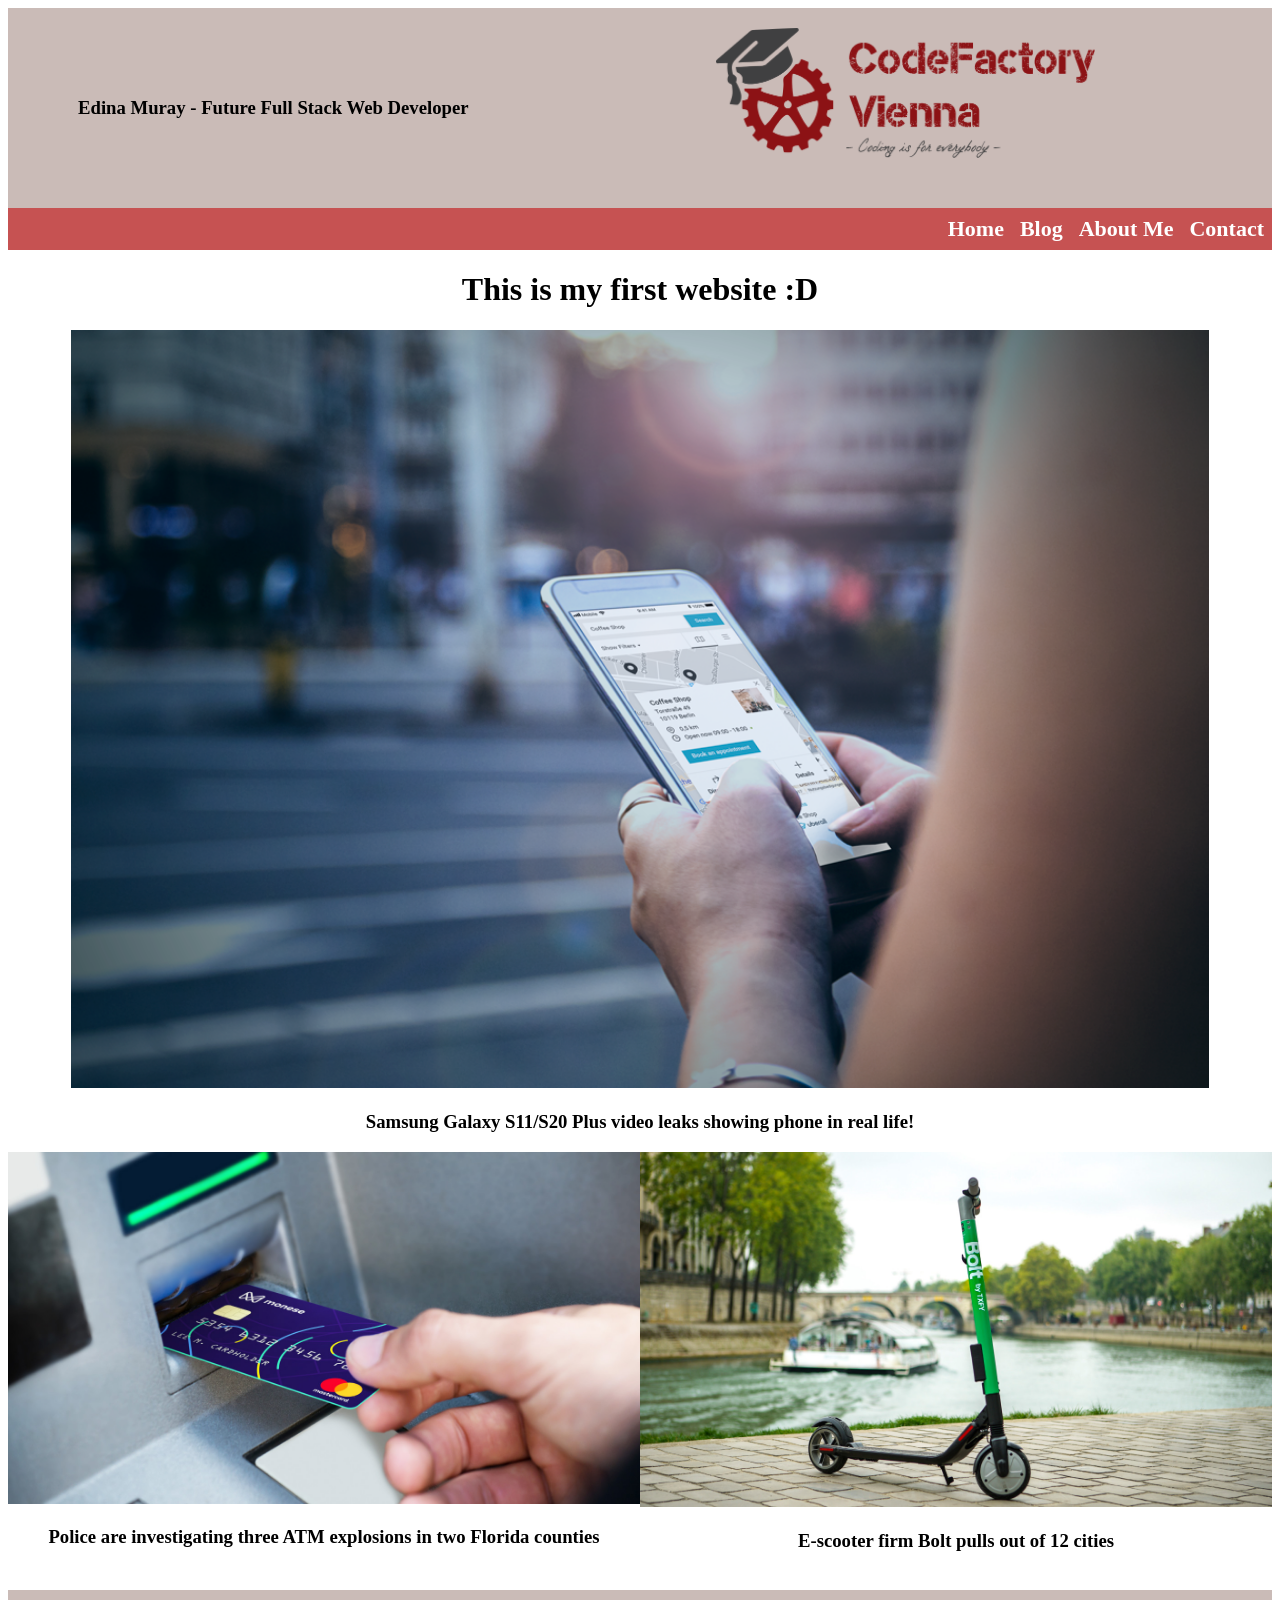
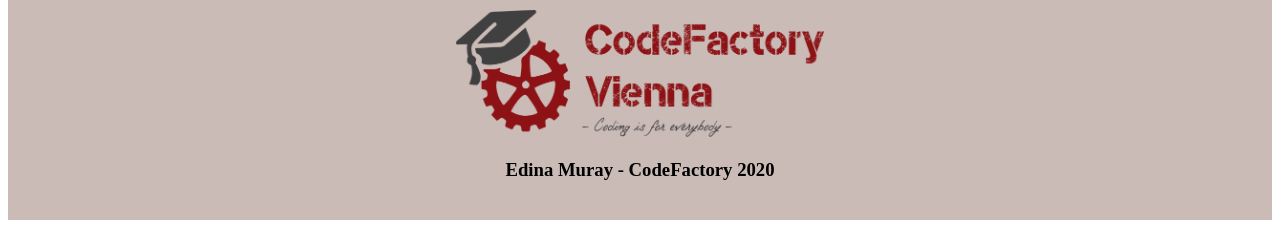
<file: index.html>
<!DOCTYPE html>
<html lang="en">


<head>
    <meta charset="UTF-8">
    <meta name="viewport" content="width=device-width, initial-scale=1.0">
    <link rel="stylesheet" href="style.css">

    <title>First Blog Page</title>
    
    <style>
        body{
            text-align: center;
            font-family:'Times New Roman', serif;
            }
     </style>

</head>


<body>

    <div class="header">
            <h3>Edina Muray - Future Full Stack Web Developer</h3>
            <img src="img/logo.png" alt="logo">
    </div>

    <nav>
        <ul>
            <li style="float:right"><a href="Contact.html"><b>Contact</b></a></li>
            <li style="float:right"><a href="About Me.html"><b>About Me</b></a></li>
            <li style="float:right"><a href="Blog.html"><b>Blog</b></a></li>
            <li style="float:right"><a href="Home.html"><b>Home</b></a></li>
        </ul>
    </nav>

    <div>
        <h1>This is my first website :D</h1>
    </div>

   <div class="single">
        <img src="img/Phone.png" alt="Phone">
        <h3>Samsung Galaxy S11/S20 Plus video leaks showing phone in real life!</h3>
    </div>

        
    <div class="row">
        <div class="column">
            <img src="img/Debit_card_ATM.jpg" alt="Debit_card_ATM" style="max-width:100%;height:auto;">
            <h3>Police are investigating three ATM explosions in two Florida counties</h3>
        </div>

        <div class="column">
            <img src="img/Taxify-Scooters.jpg" alt="Taxify-Scooters" style="max-width:100%;height:auto;">
            <h3>E-scooter firm Bolt pulls out of 12 cities</h3>
        </div>
    </div>


<footer class="footer">
        <img src="img/logo.png" alt="logo" width="30%">
        <span><h3>Edina Muray - CodeFactory 2020</h3></span>
</footer>


</body>

</html>
</file>
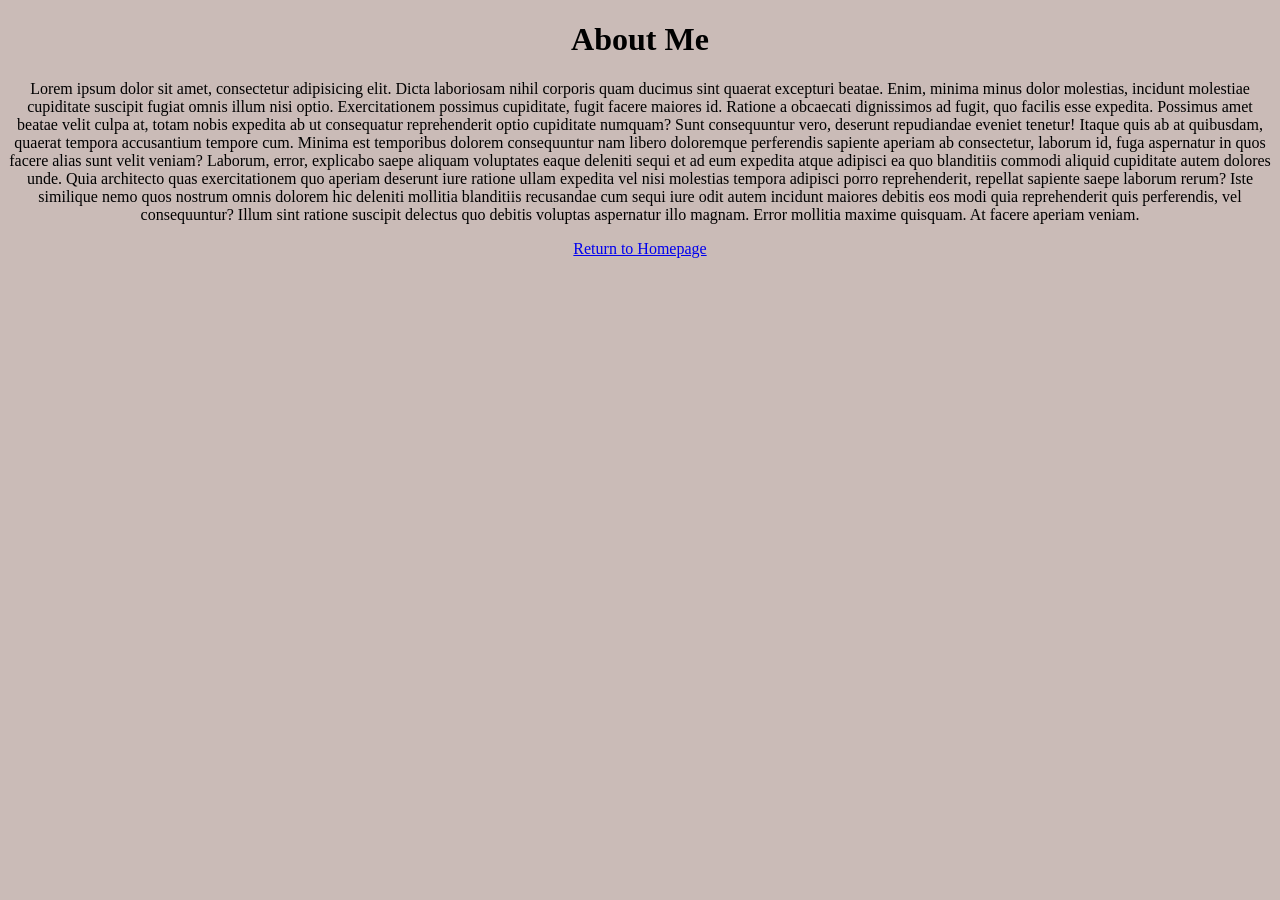
<file: About Me.html>
<!DOCTYPE html>
<html lang="en">
<head>
    <meta charset="UTF-8">
    <meta name="viewport" content="width=device-width, initial-scale=1.0">
    <title>About Me</title>
    <style>
        body{
     		background-color:#CABBB7;
            text-align: center;
            font-family:'Times New Roman', serif;
        }

        h2{
            text-decoration: underline;
        }
    </style>
</head>

<body>
    <h1>About Me</h1>
    <div>
        <p>
            Lorem ipsum dolor sit amet, consectetur adipisicing elit. Dicta laboriosam nihil corporis quam ducimus sint quaerat excepturi beatae. Enim, minima minus dolor molestias, incidunt molestiae cupiditate suscipit fugiat omnis illum nisi optio. Exercitationem possimus cupiditate, fugit facere maiores id. Ratione a obcaecati dignissimos ad fugit, quo facilis esse expedita. Possimus amet beatae velit culpa at, totam nobis expedita ab ut consequatur reprehenderit optio cupiditate numquam? Sunt consequuntur vero, deserunt repudiandae eveniet tenetur! Itaque quis ab at quibusdam, quaerat tempora accusantium tempore cum. Minima est temporibus dolorem consequuntur nam libero doloremque perferendis sapiente aperiam ab consectetur, laborum id, fuga aspernatur in quos facere alias sunt velit veniam? Laborum, error, explicabo saepe aliquam voluptates eaque deleniti sequi et ad eum expedita atque adipisci ea quo blanditiis commodi aliquid cupiditate autem dolores unde. Quia architecto quas exercitationem quo aperiam deserunt iure ratione ullam expedita vel nisi molestias tempora adipisci porro reprehenderit, repellat sapiente saepe laborum rerum? Iste similique nemo quos nostrum omnis dolorem hic deleniti mollitia blanditiis recusandae cum sequi iure odit autem incidunt maiores debitis eos modi quia reprehenderit quis perferendis, vel consequuntur? Illum sint ratione suscipit delectus quo debitis voluptas aspernatur illo magnam. Error mollitia maxime quisquam. At facere aperiam veniam.
        </p>
    </div>
    
    <a href="index.html">Return to Homepage</a>
    
</body>
</html>
</file>
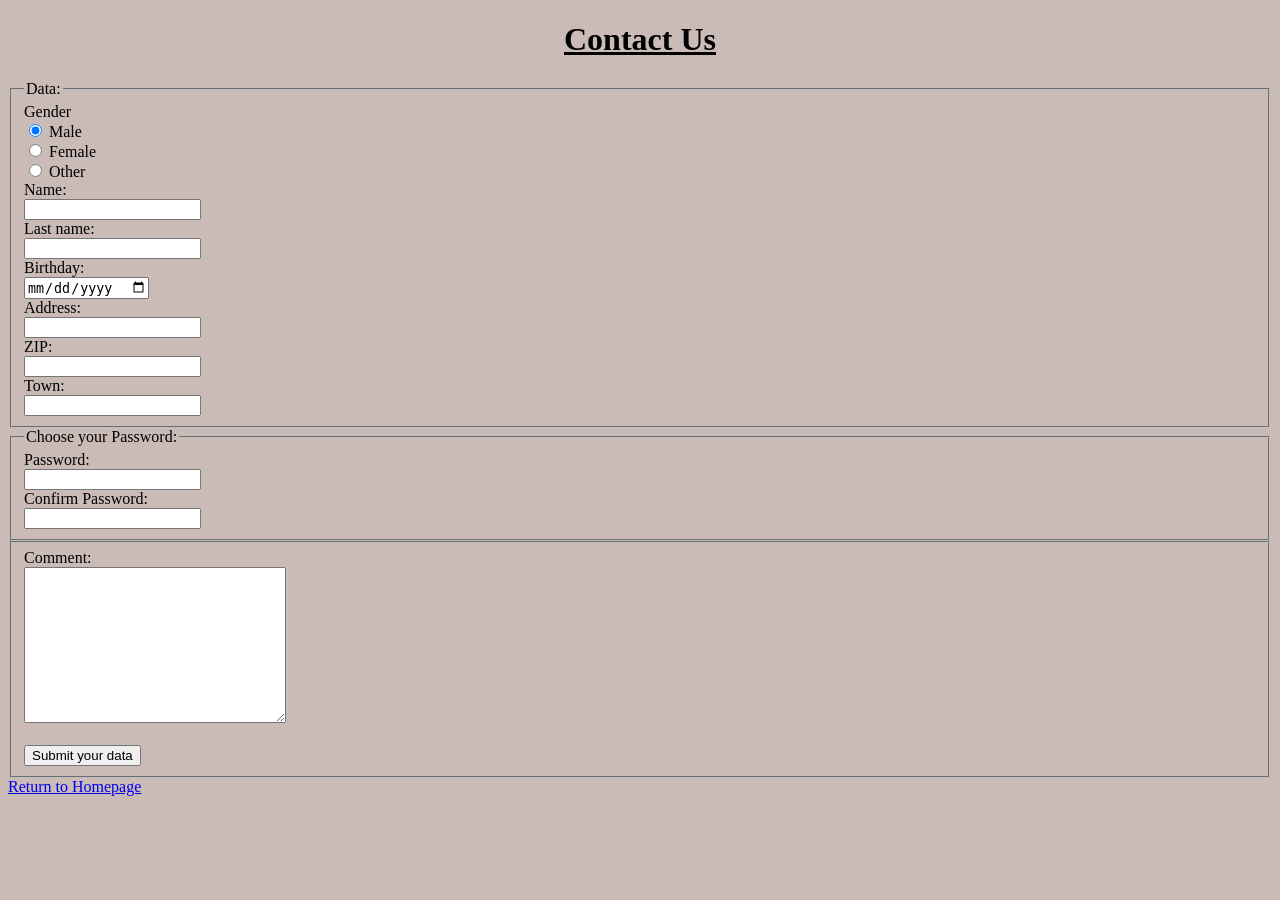
<file: Contact.html>
<!DOCTYPE html>

<html lang="de">
<head>
    <meta charset="UTF-8">
    <meta name="viewport" content="width=device-width, initial-scale=1.0">
    <title>Contact</title>
    <style>
        body{
     		background-color:#CABBB7;
            font-family:'Times New Roman', serif;
        }

        h1{
            text-decoration: underline;
            text-align: center;
        }
    </style>
</head>
<body>

<form>
    <h1>Contact Us</h1>
	<fieldset>
		<legend>
			Data:
		</legend>
		<label>Gender</label><br>
		  <input type="radio" name="gender" value="male" checked> Male <br/>
	      <input type="radio" name="gender" value="female"> Female <br/>
	      <input type="radio" name="gender" value="other"> Other <br/>      
		<label>
			Name:
		</label><br>
		<input type="text" name="Name"><br>
		<label>
			Last name:
		</label><br>
		<input type="text" name="Last name"><br>
		<label>
			Birthday:
		</label><br>
		<input type="date" name="Birthday"><br>
		<label>
			Address:
		</label><br>
		<input type="text" name="Address"><br>
		<label>
			ZIP:
		</label><br>
		<input type="number" name="ZIP"><br>
		<label>
			Town:
		</label><br>
		<input type="text" name="Town"><br>
	</fieldset>
	<fieldset>
		<legend>
			Choose your Password:
		</legend>
		<label>
			Password:
		</label><br>
		<input type="password" name="Password"><br>
		<label>
			Confirm Password:
		</label><br>
		<input type="password" name="Confirm Password">
	</fieldset>
	<fieldset>
		Comment: <br/>
	      <textarea name="message" rows="10" cols="30">
	      </textarea>
	      <br/>
	      <br/>
	      <input type="submit" value="Submit your data">
	</fieldset>
</form>

<a href="index.html">Return to Homepage</a>

</body>
</html>
</file>
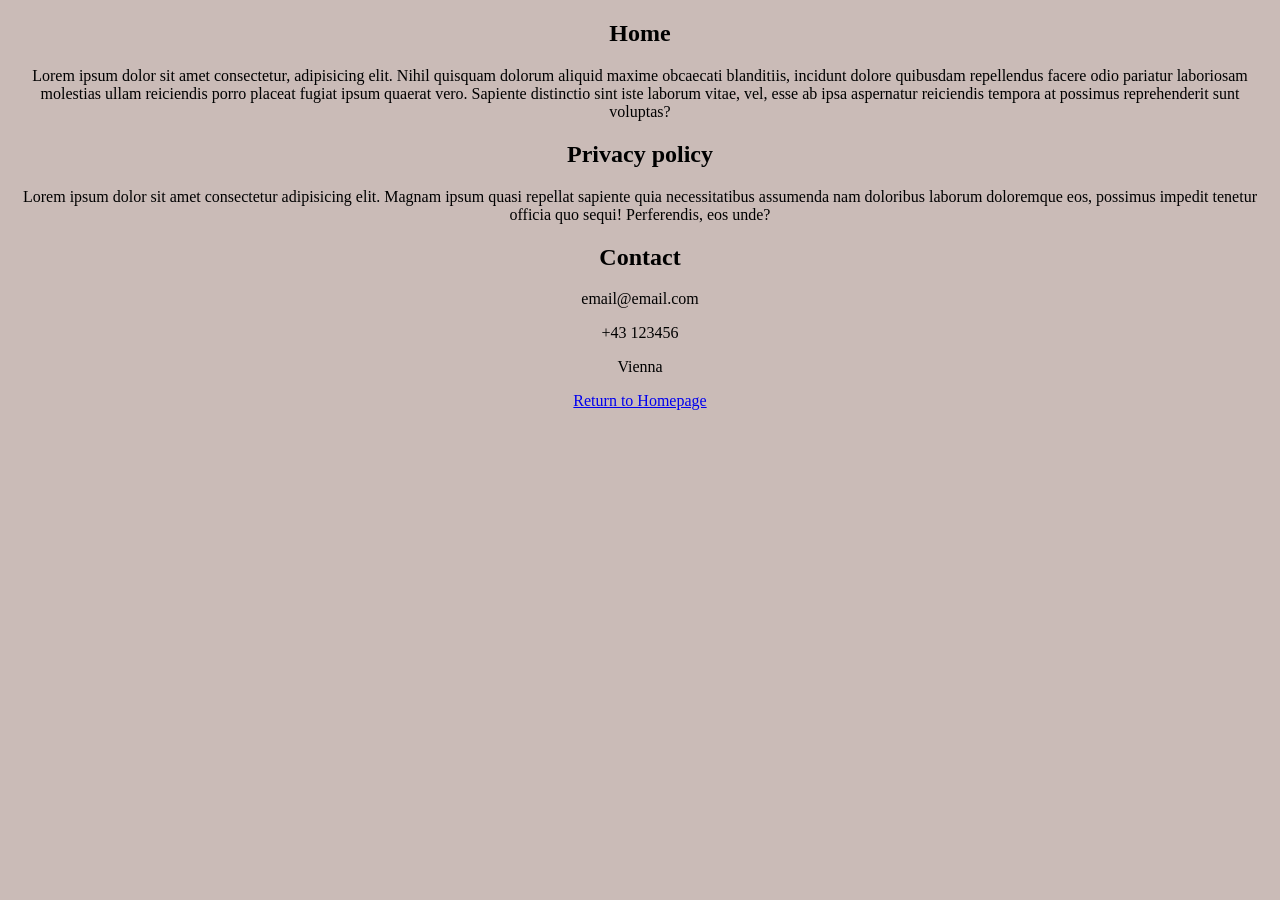
<file: Home.html>
<!DOCTYPE html>
<html lang="en">
<head>
    <meta charset="UTF-8">
    <meta name="viewport" content="width=device-width, initial-scale=1.0">
    <title>Home</title>
    <style>
        body{
            background-color:#CABBB7;
            text-align: center;
            font-family:'Times New Roman', serif;
        }

        h1{
            text-decoration: underline;
        }
    </style>
</head>

<body>
    <div>
        <span>
            <h2>Home</h2>
            <p>
                Lorem ipsum dolor sit amet consectetur, adipisicing elit. Nihil quisquam dolorum aliquid maxime obcaecati blanditiis, incidunt dolore quibusdam repellendus facere odio pariatur laboriosam molestias ullam reiciendis porro placeat fugiat ipsum quaerat vero. Sapiente distinctio sint iste laborum vitae, vel, esse ab ipsa aspernatur reiciendis tempora at possimus reprehenderit sunt voluptas?
            </p>
        </span>
    </div>
    <div>
        <h2>Privacy policy</h2>
        <span>
            <p>
                Lorem ipsum dolor sit amet consectetur adipisicing elit. Magnam ipsum quasi repellat sapiente quia necessitatibus assumenda nam doloribus laborum doloremque eos, possimus impedit tenetur officia quo sequi! Perferendis, eos unde?
            </p>
        </span>
    </div>
    <div>
        <h2>Contact</h2>
        <span>
            <p>email@email.com</p>
            <p>+43 123456</p>
            <p>Vienna</p>
        </span>
    </div>
    <a href="index.html">Return to Homepage</a>
    
</body>
</html>
</file>
<file: style.css>
.header{
  background-color:#CABBB7;
  height:200px;
}

.header h3 {
  float:left;
  padding:70px;
}

.header img {
  position:relative;
  top:20px;
  width:30%;
}


nav {
  font-size: 22px;
}



ul {
  list-style-type: none;
  margin: 0;
  padding: 0;
  background-color: #C65252;
  overflow: hidden;
}

li {
  float: left;
}

li a {
  display: block;
  padding: 8px;
  color: #fff;
  text-decoration: none;
}

li a:hover:not(.active) {
  background-color: #111;
}

.active {
  background-color: #4CAF50;
}

.single img {
  width: 90%;
}


.column {
  float: left;
  width: 50%;
}


.row:after {
  content: "";
  display: table;
  clear: both;
}




.footer {
  padding: 20px;
  text-align: center;
  background-color: #CABBB7;
  margin-top: 20px;
}
</file>
